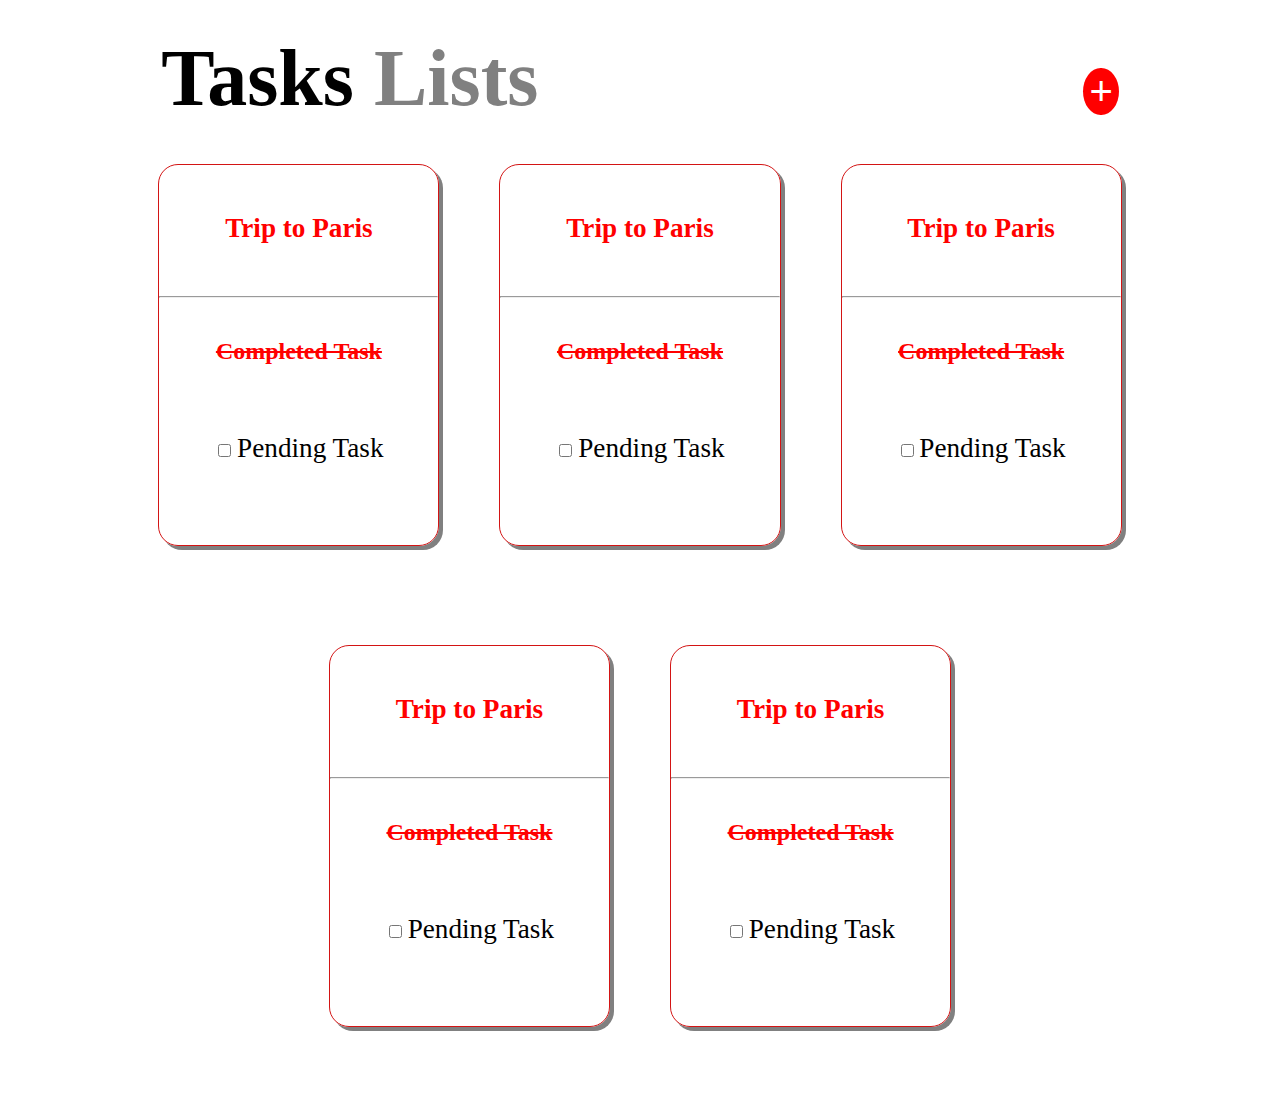
<file: Index.html>
<!DOCTYPE html>
<html lang="en">
<head>
    <meta charset="UTF-8">
    <meta http-equiv="X-UA-Compatible" content="IE=edge">
    <meta name="viewport" content="width=device-width, initial-scale=1.0">
    <title>TODO MOBILE APP</title>
    <link rel="stylesheet" href="style.css">
</head>
<body>
   <div>
    <div class="tasklist">
        <div class="task">Tasks <span id="list">Lists</span>
            <a href="index3.html"><button id="ADD">+</button><span></a>
        </div>
   <div class=Boxes>
        <div class="Box1">
            <div class="Box11">
                <a href="index2.html" class="paris1">Trip to Paris</a>
                <hr>
                <h2 class="task1">Completed Task</h2>
                <input type="checkbox" name="" id="task"><label  class="checkbox" for="task">Pending Task</label>
            </div>
        </div>
        <div class="Box1">
            <div class="Box11">
                <a href="index2.html" class="paris1">Trip to Paris</a>
                <hr>
                <h2 class="task1">Completed Task</h2>
                <input type="checkbox" name="" id="task"><label  class="checkbox" for="task">Pending Task</label>
            </div>
        </div>
        <div class="Box1">
            <div class="Box11">
                <a href="index2.html" class="paris1">Trip to Paris</a>
                <hr>
                <h2 class="task1">Completed Task</h2>
                <input type="checkbox" name="" id="task"><label  class="checkbox" for="task">Pending Task</label>
            </div>
        </div>
        <div class="Box1">
            <div class="Box11">
                <a href="index2.html" class="paris1">Trip to Paris</a>
                <hr class="hero">
                <h2 class="task1">Completed Task</h2>
                <input type="checkbox" name="" id="task"><label  class="checkbox" for="task">Pending Task</label>
            </div>
        </div>
        <div class="Box1">
            <div class="Box11">
                <a href="index2.html" class="paris1">Trip to Paris</a>
                <hr>
                <h2 class="task1">Completed Task</h2>
                <input type="checkbox" name="" id="task"><label  class="checkbox" for="task">Pending Task</label>
            </div>
        </div>
    <div>
    <div>
            <!-- <div class="Box2">
                <div class="Box11">
                    <h1 class="paris">My Todo List 2</h1>
                    <hr><br>
                    <h2 class="task1">Completed Task</h2>
                    <label class="checkbox"><input type="checkbox">Pending Task</label>
                </div>
            </div>
        </div><br>
        <div>
            <div class="Box3">
                <div class="Box11">
                    <h1 class="paris">My Todo List 3</h1>
                    <hr><br>
                    <h2 class="task1">Completed Task</h2>
                    <label class="checkbox"><input type="checkbox">Pending Task</label>
                </div>
            </div>
        </div><br>
        <div>
            <div class="Box4">
                <div class="Box11">
                    <h1 class="paris">My Todo List 4</h1>
                    <hr><br>
                    <h2 class="task1">Completed Task</h2>
                    <label class="checkbox"><input type="checkbox">Pending Task</label>
                </div>
            </div>
        </div><br>
        <div>
            <div class="Box5">
                <div class="Box11">
                    <h1 class="paris">My Todo List 5</h1>
                    <hr><br>
                    <h2 class="task1">Completed Task</h2>
                    <label class="checkbox"><input type="checkbox">Pending Task</label>
                </div>
            </div>
        </div><br> -->
    </div>
</body>
</html>
</file>
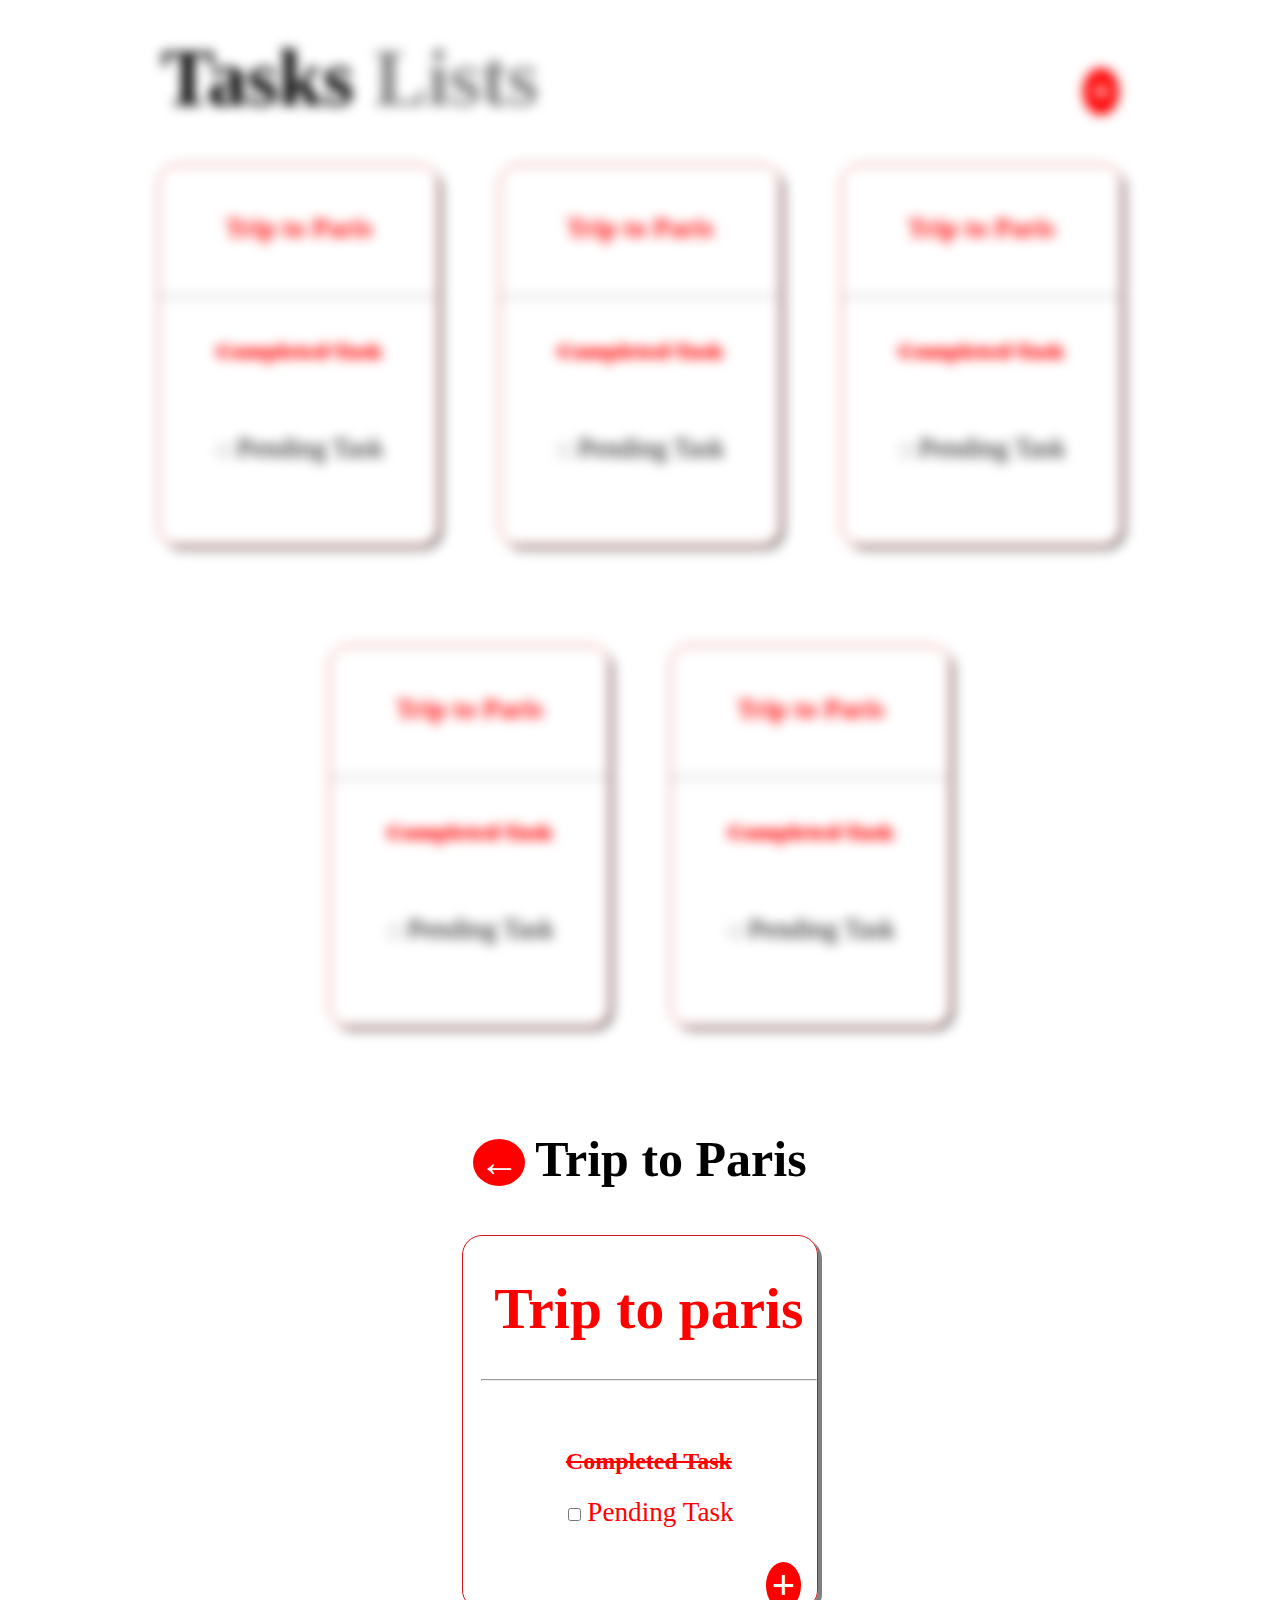
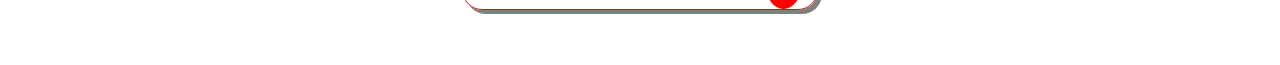
<file: index2.html>
<!DOCTYPE html>
<html lang="en">
<head>
    <meta charset="UTF-8">
    <meta http-equiv="X-UA-Compatible" content="IE=edge">
    <meta name="viewport" content="width=device-width, initial-scale=1.0">
    <title>page 2</title>
    <link rel="stylesheet" href="style.css">
</head>
<body >
    <div class="background">
        <div class="blur">
            <div class="tasklist">
                <div class="task">Tasks <span id="list">Lists</span>
                    <a href="index3.html"><button id="ADD">+</button><span></a>
                </div>
                <div class=Boxes>
                    <div class="Box1">
                        <div class="Box11">
                            <a href="index2.html" class="paris1">Trip to Paris</a>
                            <hr>
                            <h2 class="task1">Completed Task</h2>
                            <input type="checkbox" name="" id="task"><label  class="checkbox" for="task">Pending Task</label>
                        </div>
                    </div>
                    <div class="Box1">
                        <div class="Box11">
                            <a href="index2.html" class="paris1">Trip to Paris</a>
                            <hr>
                            <h2 class="task1">Completed Task</h2>
                            <input type="checkbox" name="" id="task"><label  class="checkbox" for="task">Pending Task</label>
                        </div>
                    </div>
                    <div class="Box1">
                        <div class="Box11">
                            <a href="index2.html" class="paris1">Trip to Paris</a>
                            <hr>
                            <h2 class="task1">Completed Task</h2>
                            <input type="checkbox" name="" id="task"><label  class="checkbox" for="task">Pending Task</label>
                        </div>
                    </div>
                    <div class="Box1">
                        <div class="Box11">
                            <a href="index2.html" class="paris1">Trip to Paris</a>
                            <hr>
                            <h2 class="task1">Completed Task</h2>
                            <input type="checkbox" name="" id="task"><label  class="checkbox" for="task">Pending Task</label>
                        </div>
                    </div>
                    <div class="Box1">
                        <div class="Box11">
                            <a href="index2.html" class="paris1">Trip to Paris</a>
                            <hr>
                            <h2 class="task1">Completed Task</h2>
                            <input type="checkbox" name="" id="task"><label  class="checkbox" for="task">Pending Task</label>
                        </div>
                    </div>
                </div>
            </div>
        </div><br>
        <div>
            <div>
                <div class="main">
                    <center><div class="tasklist2">
                        <div><a href="Index.html"><button id="back">&#8592</button></a> <span id="page2">Trip to Paris</span>
                        </div><br>
                        <div class="Box12">
                             <div class="Box112">
                                <h1>Trip to paris</h1>
                                <hr><br>
                                <h2 class="task1">Completed Task</h2>
                                <input type="checkbox" name="" id="task"><label  class="checkbox2" for="task2">Pending Task</label>
                                <a href="index3.html"><button class="plus2">+</button>
                            </div>
                        </div><br>
            
    </div> 
    
    <!-- <div>
        <div class="main">
            <center><div class="tasklist2">
                <div><a href="Index.html"><button id="back">&#8592</button></a> <span id="page2">Trip to Paris</span>
                </div><br>
                <div class="Box12">
                     <div class="Box112">
                        <h1>Trip to paris</h1>
                        <hr><br>
                        <h2 class="task1">Completed Task</h2>
                        <input type="checkbox" name="" id="task"><label  class="checkbox2" for="task2">Pending Task</label>
                        <a href="Index.html"><button class="plus2">+</button>
                    </div>
                </div><br>
        </div>  
    </div> -->

    
</body>
</html>
</file>
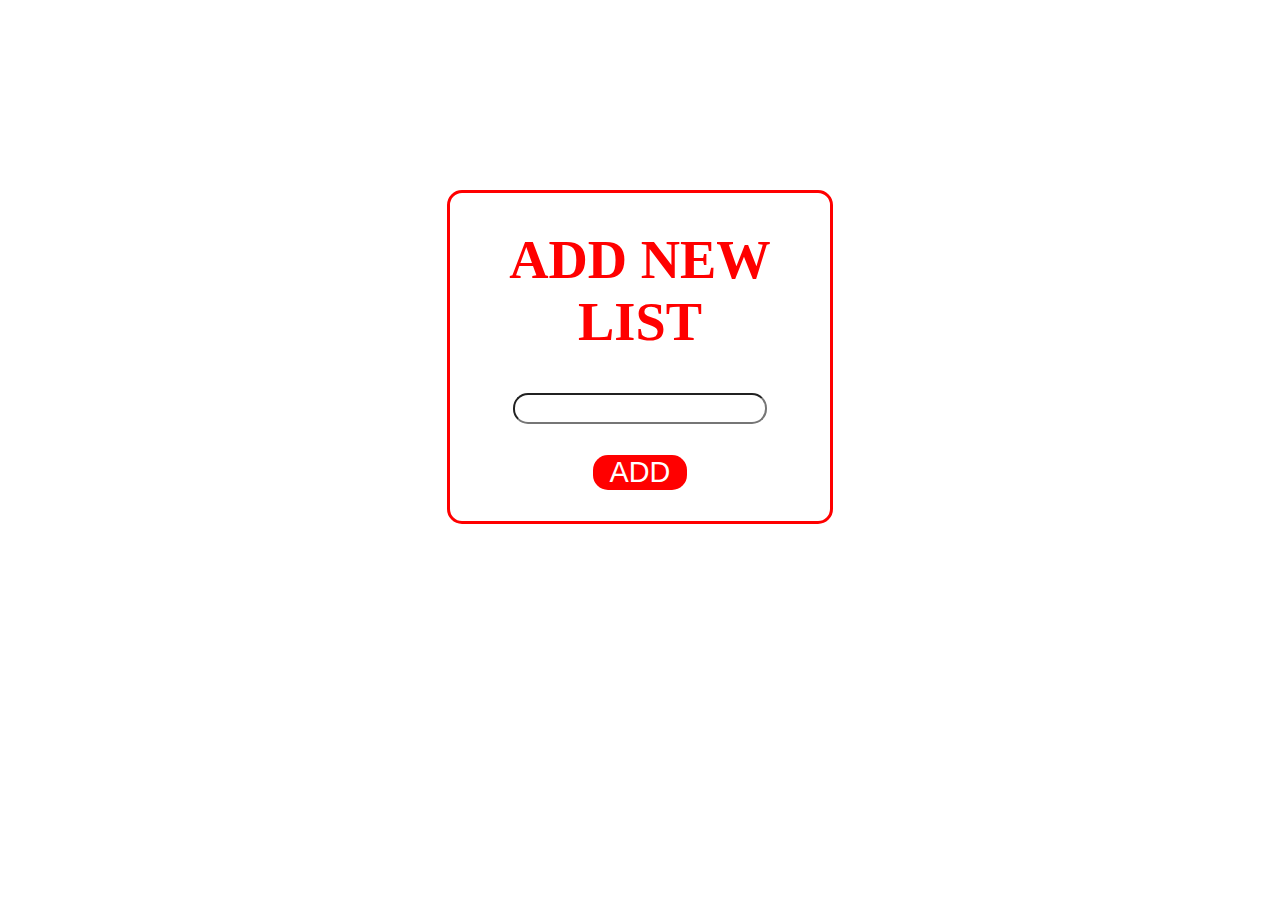
<file: index3.html>
<!DOCTYPE html>
<html lang="en">
<head>
    <meta charset="UTF-8">
    <meta http-equiv="X-UA-Compatible" content="IE=edge">
    <meta name="viewport" content="width=device-width, initial-scale=1.0">
    <title>Page 3</title>
    <link rel="stylesheet" href="style.css">
</head>
<body >
    <div>
        <center><div class="page3">
            <h1>ADD NEW LIST</h1>
            <div class="redborder">
                <input type="text" class="text3">
            </div>
            <br>
            <div ><button class="add2">ADD</button></div>
            <br>
        </div>
    </div>       
</body>
</html>
</file>
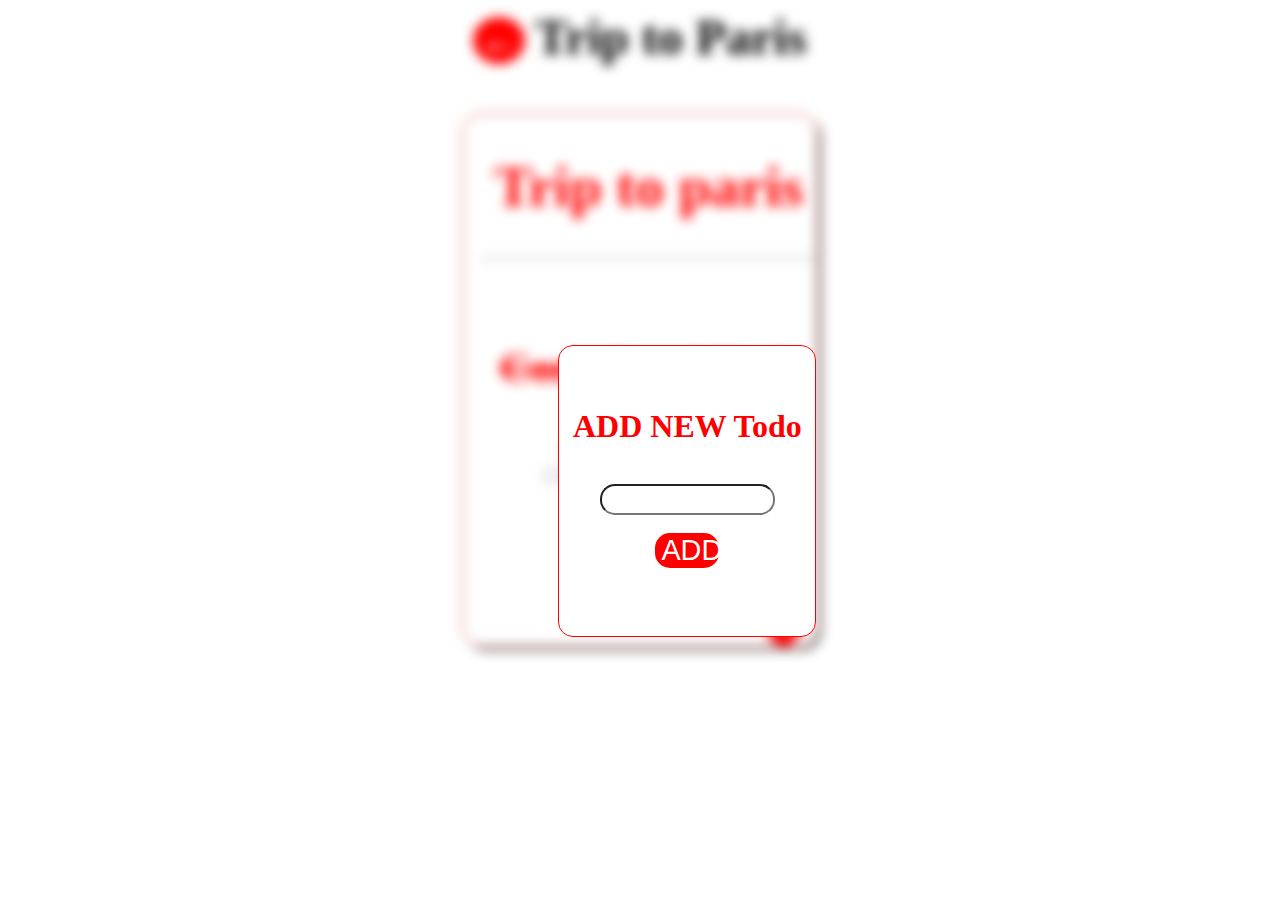
<file: index4.html>
<!DOCTYPE html>
<html lang="en">
<head>
    <meta charset="UTF-8">
    <meta http-equiv="X-UA-Compatible" content="IE=edge">
    <meta name="viewport" content="width=device-width, initial-scale=1.0">
    <title>Page 4</title>
    <link rel="stylesheet" href="style.css">
</head>
<body >
    <div class="background">
        <div class="blur">
            <div class="main">
                <center><div class="tasklist2">
                    <div>
                        <a href="Index.html"><button id="back">&#8592</button></a> <span id="page2">Trip to Paris</span>
                    </div><br>
                    <div class="Box12">
                        <div class="Box112">
                             <h1>Trip to paris</h1>
                             <hr><br>
                             <h2 class="task2">Completed Task</h2>
                             <label class="checkbox1"><input type="checkbox">Pending Task</label><br>
                             <a href="Index.html"><button class="plus2">+</button>
                        </div>
                    </div>
                </div>
            </div>
        </div><br>
        <div>
            <center><div class="page4">
                <h1 class="todo">ADD NEW Todo</h1><br>
                <div class="redborder">
                    <input type="text" class="text3">
                </div>
                <br>
                <button class="add2">ADD</button>
            </div>
        </div>
    </div> 
</body>
</html>
</file>
<file: style.css>
.tasklist{
    text-align: center;
    font-size: 80px;
    padding: 2%;
    /* border: 1px solid #000; */
}
.task{
    font-weight: bolder;
}
#list{
    color: gray;
}
#ADD{
    background-color: red;
    border-radius: 50%;
    border: none;
    color: white;
    font-weight: 118px;
    font-size: 40px;
    margin-left: 525px;
    cursor: pointer;

}
.Box1{
    /* margin-top: 20px;
    margin-left: 40px; */
    margin: 40px 20px;
    border: 1px solid rgb(211, 20, 20);
    width: 15%;
    height: 380px;
    border-radius: 20px;
    box-shadow: 4px 4px gray;
    display: inline-block;
    overflow: hidden;
}
.Box11{
    text-align: center;
    /* margin-top: 40px; */
}
.paris1{
    text-decoration: none;
    font-size:2.3rem ;
    color: red;
    font-weight: bold;
}
.task1{
    font-size: 1.5rem;
    text-decoration: line-through;
    color: red;
}

.checkbox{
    margin-left: 1%;
    font-size: 1.7rem;
}
.checkbox2{
    margin-left: 1%;
    font-size: 1.7rem;
}
.Box2{
    margin-left: 20%;
    border: 1px solid rgb(211, 20, 20);
    width: 18%;
    height: 445px;
    border-radius: 10%;
    box-shadow: 4px 4px gray;
    margin-top: -465px;
}
.Box3{
    margin-left: 40%;
    border: 1px solid rgb(211, 20, 20);
    width: 18%;
    height: 445px;
    border-radius: 10%;
    box-shadow: 4px 4px gray;
    margin-top: -465px;
}
.Box4{
    margin-left: 60%;
    border: 1px solid rgb(211, 20, 20);
    width: 18%;
    height: 445px;
    border-radius: 10%;
    box-shadow: 4px 4px gray;
    margin-top: -465px;
}
.Box5{
    margin-left: 80%;
    border: 1px solid rgb(211, 20, 20);
    width: 18%;;
    height: 445px;
    border-radius: 10%;
    box-shadow: 4px 4px gray;
    margin-top: -465px;
}
.paris{
    text-decoration: none;
    border: none;
    font-size: 40px;
    color: red;
}
.tasklist2{
    font-size: 40px;
    margin-top: 
}
#back{
    background-color: red;
    border-radius: 50%;
    border: none;
    color: white;
    font-weight: bolder;
    font-size: 40px;
    cursor: pointer;
}
#page2{
    font-weight: bolder;
    text-align: center;
    font-size: 50px;
}
.Boxes{
    width: 100%;
}
.Box12{
    border: 1px solid rgb(211, 20, 20);
    width: 28%;
    border-radius: 20px;
    box-shadow: 4px 4px gray;
    color: red;
    
}
.Box112{
    font-size: 1.8rem;
    text-align: center;
    margin-left: 5%;
    margin-top: 40px;
}
.task2{
    text-decoration: line-through;
}
.checkbox1{
    color: black;
    font-size: 60px;
}
.plus2{
    background-color: red;
    border: none;
    color: white;
    font-size: 40px;
    border-radius: 50%;
    margin-left: 80%;
    margin-top: 10%;
    text-decoration: none;
}
.blur{
    filter: blur(6px);
}
.page3{
    border: 3px solid red;
    border-radius: 15px;
    width: 30%;
    color: red;
    font-size: 1.7rem;
    margin-top: 15%;
}
.redborder{
    color: black;
}
.text3{
    height: 25px;
    width: 65%;
    color: red;
    border-radius: 15px;
}
.add2{
    background-color: red;
    border-radius: 15px;
    color: white;
    width: 25%;
    border: none;
    height: 35px;
    font-size: 1.8rem;
    text-decoration: none;
}
.page4{
    border: 1px solid red;
    height: 250px;
    width: 20%;
    border-radius: 15px;
    margin-top: -25%;
    background-color: white;
    color: red;
    padding-top:40px;
    position: absolute;
    margin-left: 43%;
}
.todo{
    text-decoration: none;
}
.page10{
    margin-top: -25%;
}
/* media query*/
@media screen and (max-width:1400px){
    .paris1{
        font-size:1.7rem ;
    }
    .Box1{
        width: 23%;
    }
}

@media screen and (max-width:1080px){
    .tasklist{
        text-align: start;
        font-size: 3rem;
        padding: 20px;
        height: 50px;
    }
    
}
@media screen and (max-width:815px){
    .Box1{
        width: 90%;
        height: 80px;
        margin-bottom: 0px;
    }
    .task1{
        display: none;
    }
    #task{
        display: none;
    }
    .checkbox{
        display: none;
    }
    .hero{
        display: none;
    }
    .Box12{
        width: 80%;
    }
}
</file>
